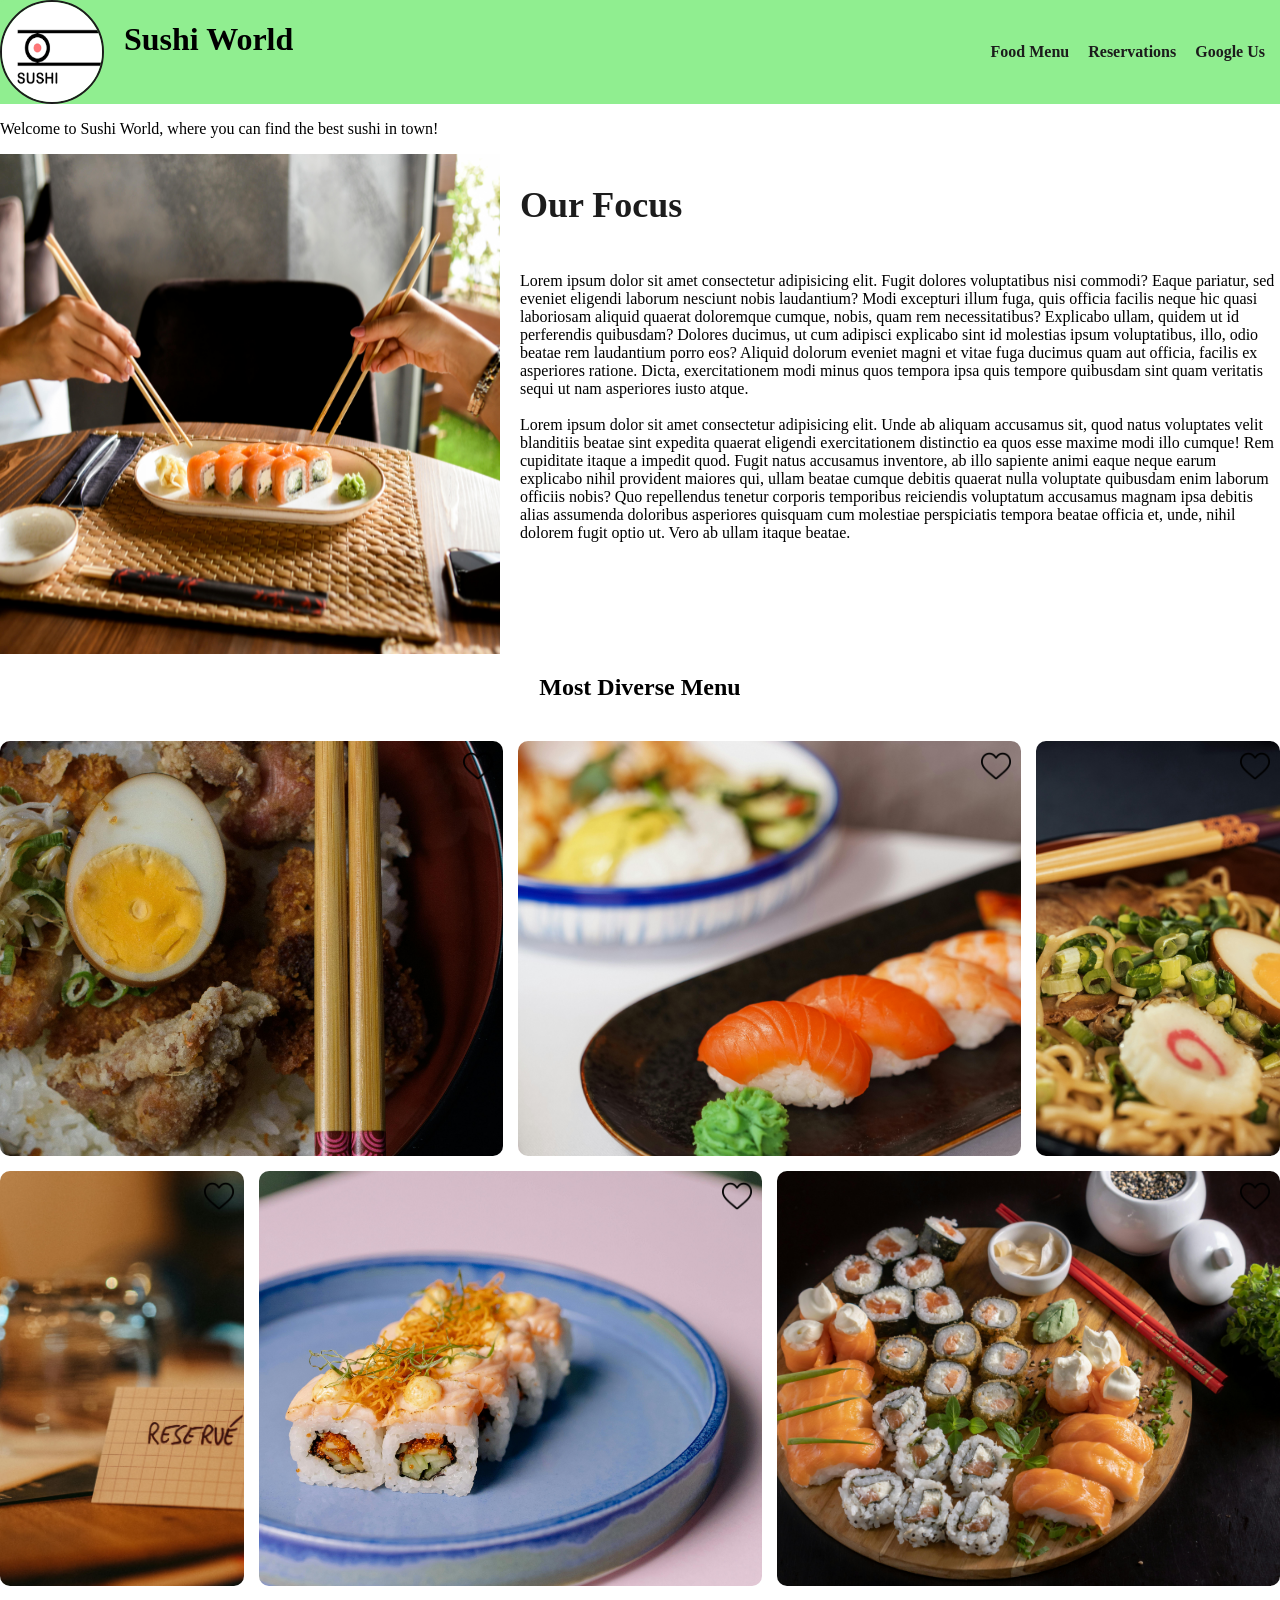
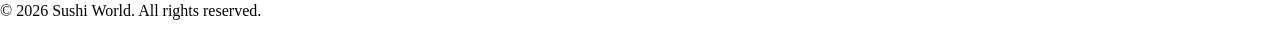
<file: index.html>
<!doctype html>
<html lang="en">
  <head>
    <meta charset="UTF-8" />
    <meta name="viewport" content="width=device-width, initial-scale=1.0" />
    <title>Sushi World</title>
    <link rel="stylesheet" href="styles.css" />
  </head>
  <body>
    <header class="page-header">
      <div class="new">
        <img src="images/logo.png" alt="logo" />
        <h1 class="title">Sushi World</h1>
      </div>
      <div class="links">
        <a href="food.html" class="food-link">Food Menu</a>
        <a href="reservations.html" class="reservation-link">Reservations</a>
        <a href="https://google.com" class="contact-link" target="_blank"
          >Google Us</a
        >
      </div>
    </header>
    <p>Welcome to Sushi World, where you can find the best sushi in town!</p>
    <section class="main">
      <img src="images/b.jpg" alt="Sushi Image" />
      <div class="text-content">
        <h2>Our Focus</h2>
        <p class="about_food">
          Lorem ipsum dolor sit amet consectetur adipisicing elit. Fugit dolores
          voluptatibus nisi commodi? Eaque pariatur, sed eveniet eligendi
          laborum nesciunt nobis laudantium? Modi excepturi illum fuga, quis
          officia facilis neque hic quasi laboriosam aliquid quaerat doloremque
          cumque, nobis, quam rem necessitatibus? Explicabo ullam, quidem ut id
          perferendis quibusdam? Dolores ducimus, ut cum adipisci explicabo sint
          id molestias ipsum voluptatibus, illo, odio beatae rem laudantium
          porro eos? Aliquid dolorum eveniet magni et vitae fuga ducimus quam
          aut officia, facilis ex asperiores ratione. Dicta, exercitationem modi
          minus quos tempora ipsa quis tempore quibusdam sint quam veritatis
          sequi ut nam asperiores iusto atque. <br /><br />Lorem ipsum dolor sit
          amet consectetur adipisicing elit. Unde ab aliquam accusamus sit, quod
          natus voluptates velit blanditiis beatae sint expedita quaerat
          eligendi exercitationem distinctio ea quos esse maxime modi illo
          cumque! Rem cupiditate itaque a impedit quod. Fugit natus accusamus
          inventore, ab illo sapiente animi eaque neque earum explicabo nihil
          provident maiores qui, ullam beatae cumque debitis quaerat nulla
          voluptate quibusdam enim laborum officiis nobis? Quo repellendus
          tenetur corporis temporibus reiciendis voluptatum accusamus magnam
          ipsa debitis alias assumenda doloribus asperiores quisquam cum
          molestiae perspiciatis tempora beatae officia et, unde, nihil dolorem
          fugit optio ut. Vero ab ullam itaque beatae.
        </p>
      </div>
    </section>
    <h2 class="gallery_title">Most Diverse Menu</h2>
    <section class="gallery">
      <div class="a">
        <img src="images/a.jpg" alt="Sushi Image" />
        <img
          class="heart-icon"
          src="images/heart.png"
          alt="Heart"
          onclick="toggleHeart(this)"
        />
      </div>
      <div class="c">
        <img src="images/c.jpg" alt="Sushi Image" />
        <img
          class="heart-icon"
          src="images/heart.png"
          alt="Heart"
          onclick="toggleHeart(this)"
        />
      </div>
      <div class="d">
        <img src="images/d.jpg" alt="Sushi Image" />
        <img
          class="heart-icon"
          src="images/heart.png"
          alt="Heart"
          onclick="toggleHeart(this)"
        />
      </div>
      <div class="e">
        <img src="images/e.jpg" alt="Sushi Image" />
        <img
          class="heart-icon"
          src="images/heart.png"
          alt="Heart"
          onclick="toggleHeart(this)"
        />
      </div>
      <div class="f">
        <img src="images/f.jpg" alt="Sushi Image" />
        <img
          class="heart-icon"
          src="images/heart.png"
          alt="Heart"
          onclick="toggleHeart(this)"
        />
      </div>
      <div class="g">
        <img src="images/g.jpg" alt="Sushi Image" />
        <img
          class="heart-icon"
          src="images/heart.png"
          alt="Heart"
          onclick="toggleHeart(this)"
        />
      </div>
    </section>
    <footer class="page-footer">
      <p>&copy; 2026 Sushi World. All rights reserved.</p>
    </footer>
    <script src="index.js"></script>
  </body>
</html>
</file>
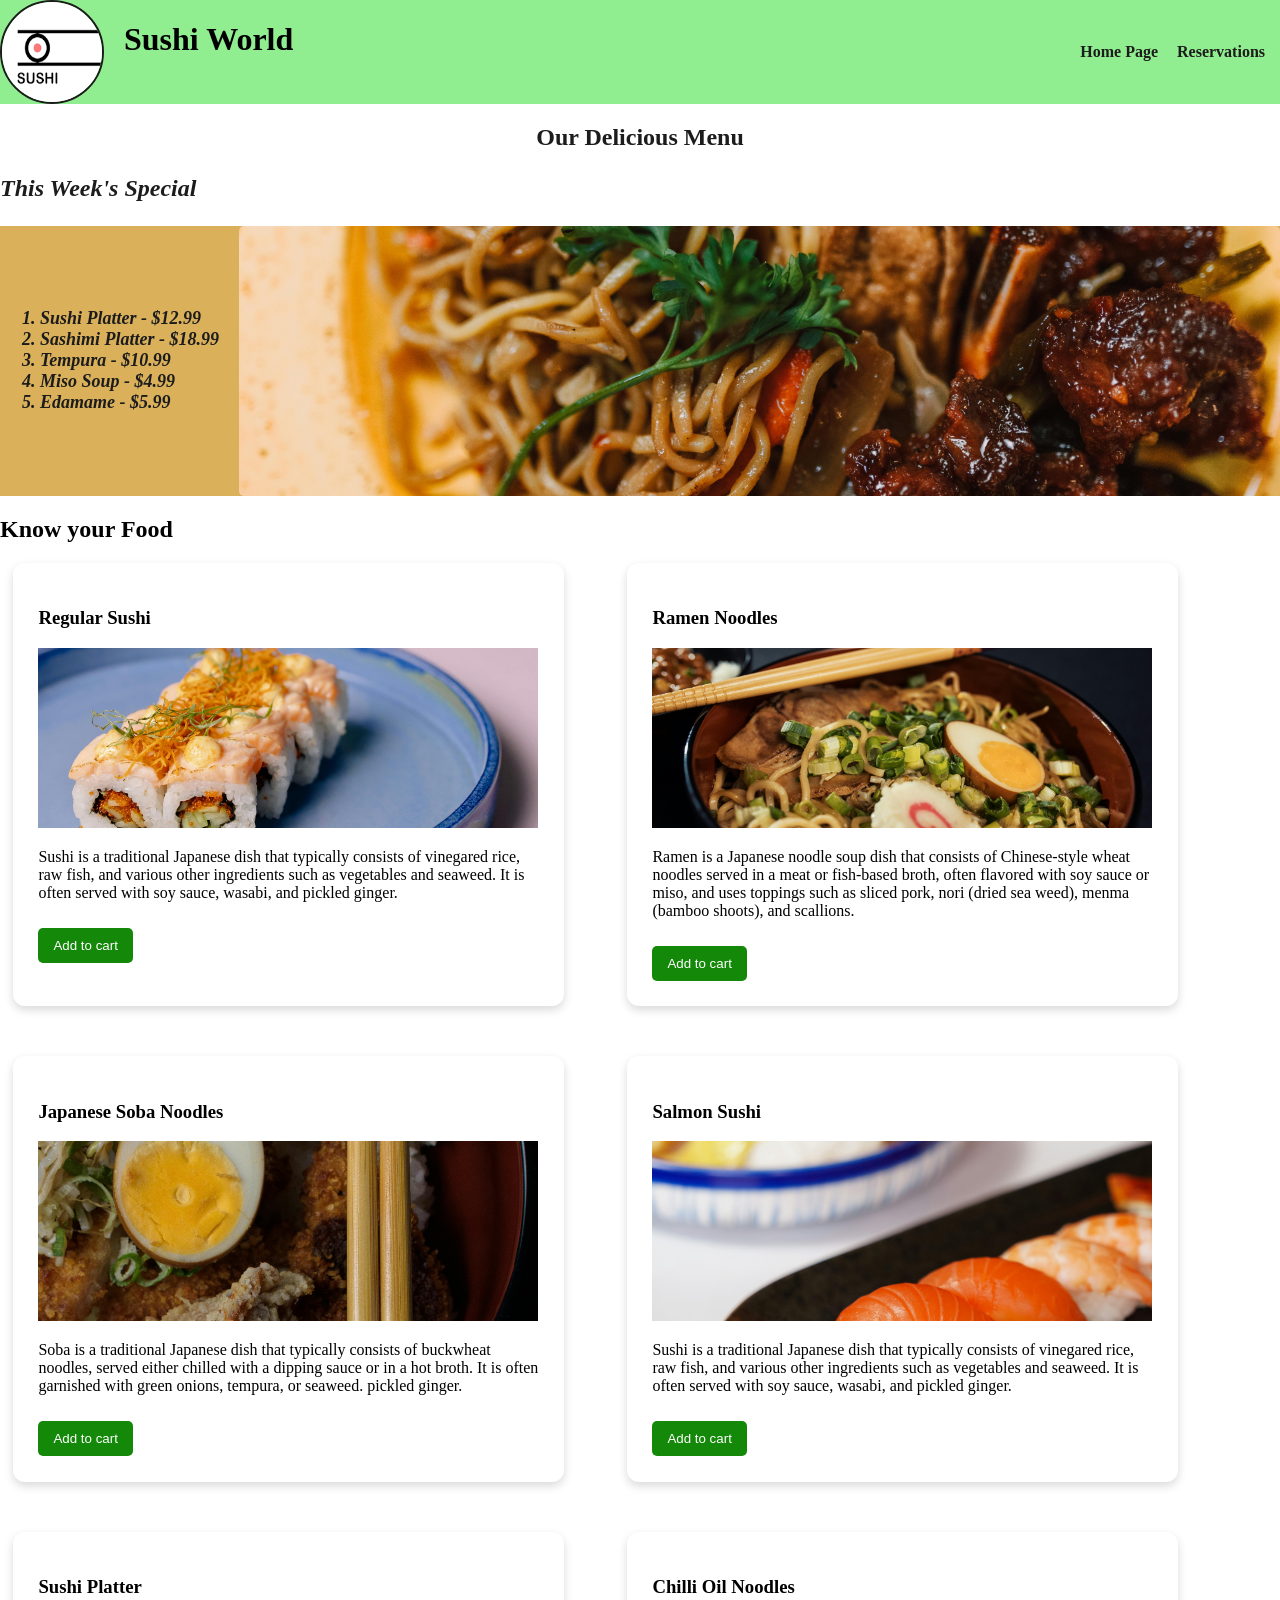
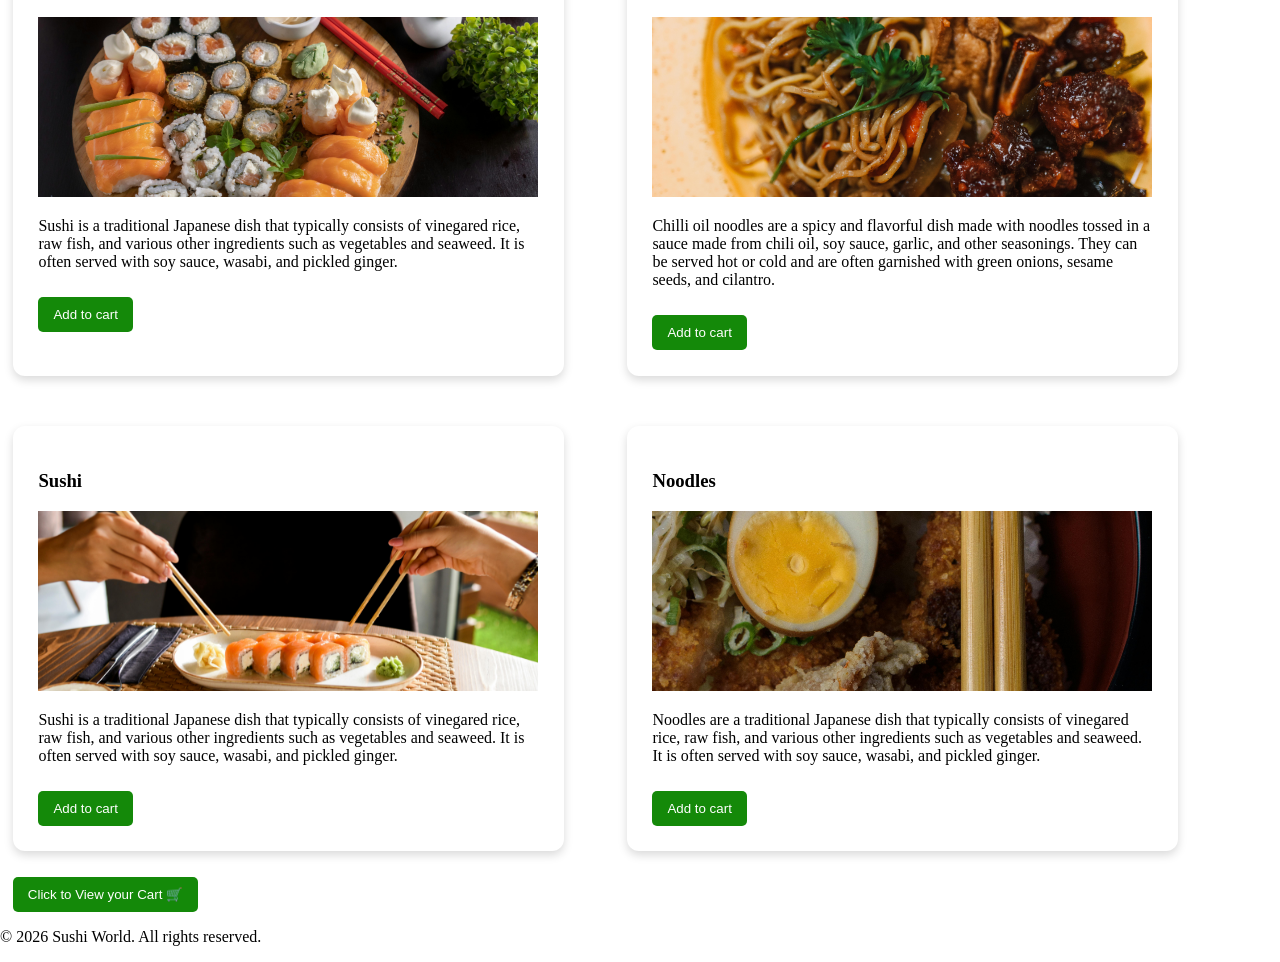
<file: food.html>
<!doctype html>
<html lang="en">
  <head>
    <meta charset="UTF-8" />
    <meta name="viewport" content="width=device-width, initial-scale=1.0" />
    <title>Food Menu</title>
  </head>
  <body>
    <link rel="stylesheet" href="styles.css" />
    <header class="page-header">
      <div class="new">
        <img src="images/logo.png" alt="logo" />
        <h1 class="title">Sushi World</h1>
      </div>
      <div class="links">
        <a href="index.html" class="home-link">Home Page</a>
        <a href="reservations.html" class="reservation-link">Reservations</a>
      </div>
    </header>
    <h2 class="food-title">Our Delicious Menu</h2>
    <h3 class="food-title-a">This Week's Special</h3>
    <section class="food-menu">
      <ul>
        <li>Sushi Platter - $12.99</li>
        <li>Sashimi Platter - $18.99</li>
        <li>Tempura - $10.99</li>
        <li>Miso Soup - $4.99</li>
        <li>Edamame - $5.99</li>
      </ul>
      <img src="images/h.jpg" alt="Delicious Sushi" />
    </section>
    <h2>Know your Food</h2>
    <section class="menu">
      <article class="card">
        <h3>Regular Sushi</h3>
        <img src="images/c.jpg" alt="Sushi Image" />
        <p>
          Sushi is a traditional Japanese dish that typically consists of
          vinegared rice, raw fish, and various other ingredients such as
          vegetables and seaweed. It is often served with soy sauce, wasabi, and
          pickled ginger.
        </p>
        <button class="cart-btn" onclick="add_to_cart(event)">
          Add to cart
        </button>
      </article>
      <article class="card">
        <h3>Ramen Noodles</h3>
        <img src="images/d.jpg" alt="Ramen Image" />
        <p>
          Ramen is a Japanese noodle soup dish that consists of Chinese-style
          wheat noodles served in a meat or fish-based broth, often flavored
          with soy sauce or miso, and uses toppings such as sliced pork, nori
          (dried sea weed), menma (bamboo shoots), and scallions.
        </p>
        <button class="cart-btn" onclick="add_to_cart(event)">
          Add to cart
        </button>
      </article>
      <article class="card">
        <h3>Japanese Soba Noodles</h3>
        <img src="images/f.jpg" alt="Soba Image" />
        <p>
          Soba is a traditional Japanese dish that typically consists of
          buckwheat noodles, served either chilled with a dipping sauce or in a
          hot broth. It is often garnished with green onions, tempura, or
          seaweed. pickled ginger.
        </p>
        <button class="cart-btn" onclick="add_to_cart(event)">
          Add to cart
        </button>
      </article>
      <article class="card">
        <h3>Salmon Sushi</h3>
        <img src="images/e.jpg" alt="Sushi Image" />
        <p>
          Sushi is a traditional Japanese dish that typically consists of
          vinegared rice, raw fish, and various other ingredients such as
          vegetables and seaweed. It is often served with soy sauce, wasabi, and
          pickled ginger.
        </p>
        <button class="cart-btn" onclick="add_to_cart(event)">
          Add to cart
        </button>
      </article>
      <article class="card">
        <h3>Sushi Platter</h3>
        <img src="images/g.jpg" alt="Sushi Image" />
        <p>
          Sushi is a traditional Japanese dish that typically consists of
          vinegared rice, raw fish, and various other ingredients such as
          vegetables and seaweed. It is often served with soy sauce, wasabi, and
          pickled ginger.
        </p>
        <button class="cart-btn" onclick="add_to_cart(event)">
          Add to cart
        </button>
      </article>
      <article class="card">
        <h3>Chilli Oil Noodles</h3>
        <img src="images/h.jpg" alt="Chilli Oil Noodles Image" />
        <p>
          Chilli oil noodles are a spicy and flavorful dish made with noodles
          tossed in a sauce made from chili oil, soy sauce, garlic, and other
          seasonings. They can be served hot or cold and are often garnished
          with green onions, sesame seeds, and cilantro.
        </p>
        <button class="cart-btn" onclick="add_to_cart(event)">
          Add to cart
        </button>
      </article>
      <article class="card">
        <h3>Sushi</h3>
        <img src="images/b.jpg" alt="Sushi Image" />
        <p>
          Sushi is a traditional Japanese dish that typically consists of
          vinegared rice, raw fish, and various other ingredients such as
          vegetables and seaweed. It is often served with soy sauce, wasabi, and
          pickled ginger.
        </p>
        <button class="cart-btn" onclick="add_to_cart(event)">
          Add to cart
        </button>
      </article>
      <article class="card">
        <h3>Noodles</h3>
        <img src="images/f.jpg" alt="Noodles Image" />
        <p>
          Noodles are a traditional Japanese dish that typically consists of
          vinegared rice, raw fish, and various other ingredients such as
          vegetables and seaweed. It is often served with soy sauce, wasabi, and
          pickled ginger.
        </p>
        <button class="cart-btn" onclick="add_to_cart(event)">
          Add to cart
        </button>
      </article>
    </section>
    <div>
      <button
        class="cart-btn-new"
        onclick="
          openCart();
          itemsInCart();
        "
      >
        Click to View your Cart 🛒
      </button>
    </div>
    <div class="overlay" id="cartOverlay">
      <div class="cart">
        <button class="close" onclick="closeCart()">×</button>
        <h2>Your Cart</h2>
        <ul id="cartItems"></ul>
        <p id="items">No items yet</p>
        <button class="clear-cart" onclick="clearCart()">Clear Cart</button>
      </div>
    </div>
    <footer class="page-footer">
      <p>&copy; 2026 Sushi World. All rights reserved.</p>
    </footer>
    <script src="index.js"></script>
  </body>
</html>
</file>
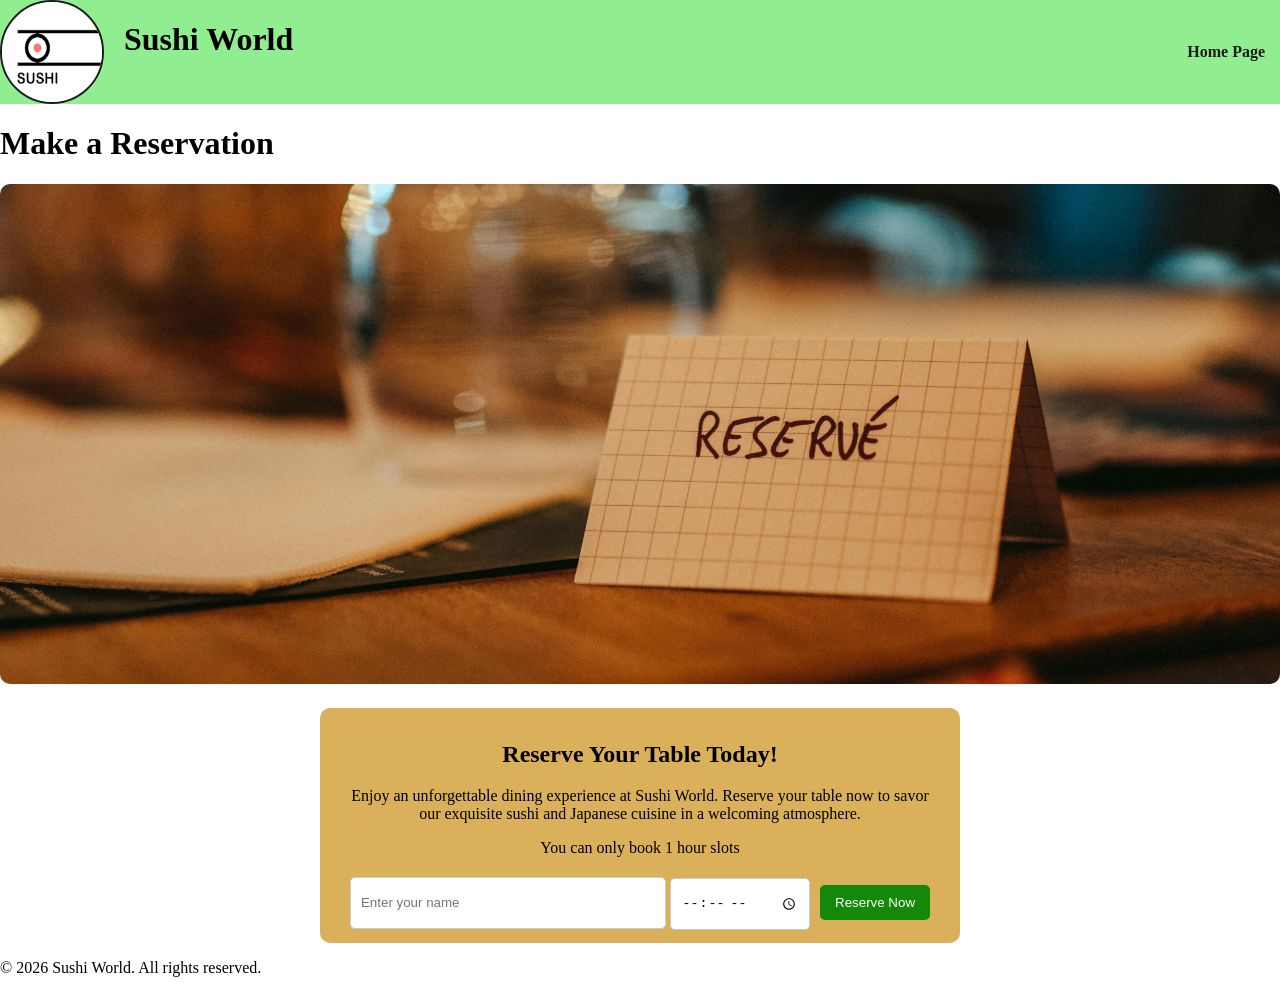
<file: reservations.html>
<!doctype html>
<html lang="en">
  <head>
    <meta charset="UTF-8" />
    <meta name="viewport" content="width=device-width, initial-scale=1.0" />
    <title>Reservations</title>
  </head>
  <body>
    <link rel="stylesheet" href="styles.css" />
    <header class="page-header">
      <div class="new">
        <img src="images/logo.png" alt="logo" />
        <h1 class="title">Sushi World</h1>
      </div>
      <div class="links">
        <a href="index.html" class="home-link">Home Page</a>
      </div>
    </header>
    <h1>Make a Reservation</h1>
    <img class="reserv-img" src="images/a.jpg" alt="Reservations Image" />
    <section class="resv-info">
      <h2>Reserve Your Table Today!</h2>
      <p>
        Enjoy an unforgettable dining experience at Sushi World. Reserve your
        table now to savor our exquisite sushi and Japanese cuisine in a
        welcoming atmosphere.
      </p>
      <p>You can only book 1 hour slots</p>
      <input type="text" id="name" placeholder="Enter your name" />
      <input type="time" id="time" />
      <button class="cart-btn-new" onclick="slot()">Reserve Now</button>
    </section>
    <footer class="page-footer">
      <p>&copy; 2026 Sushi World. All rights reserved.</p>
    </footer>
    <script src="index.js"></script>
  </body>
</html>
</file>
<file: styles.css>
body {
    margin: 0;
    padding: 0;
}

.main{
    display: flex;
    gap: 20px;
}

.text-content {
    display: flex;
    flex-direction: column;
}

.main img{
    width: 500px;
    height: 500px;
}

.main about_food{
    font-size: 18px;
    color: #1C1C1C;
    line-height: 1.6;
    margin-left: 70px;
}

.main h2{
    font-size: 36px;
    color: #1C1C1C;
    text-align: left;
}

.page-header {
    background-color:lightgreen;
    display: flex;
    justify-content: space-between;
    align-items: center;
}

.page-header img{
    width: 100px;
    height: 100px;
    margin-right: 20px;
    border-radius: 100px;
    border: 2px solid #1C1C1C;
    
}
.new {
    background-color:lightgreen;
    display: flex;
    border-radius: 5px;
}

.title{
    margin-right: 20px;
}

.links a{
    margin-right: 15px;
    text-decoration: none;
    color: #1C1C1C;
    font-weight: bold;
}

.gallery {
    margin-top: 40px;
    display: grid;
    grid-template-columns: repeat(5, 1fr);
    grid-template-rows: repeat(4, 200px);
    grid-template-areas:
      "f f e e d"
      "f f e e d"
      "a c c g g"
      "a c c g g";
    gap: 15px;
    justify-items: center;
}

.gallery img:not(.heart-icon) {
    width: 100%;
    height: 100%;
    object-fit: cover;
    border-radius: 10px;
}

.gallery > div {
    position: relative;
    width: 100%;
    height: 100%;
}

.heart-icon {
    position: absolute;
    top: 10px;
    right: 10px;
    width: 30px;
    height: 30px;
    cursor: pointer;
    z-index: 10;
    background-color: white (0,0,0,0.5);
}

.a { grid-area: a; }
.c { grid-area: c; }   
.d { grid-area: d; }
.e { grid-area: e; }
.f { grid-area: f; }
.g { grid-area: g; }

.gallery_title {
    text-align: center;
    font-size: 24px;
    margin-bottom: 20px;
}

.food-menu {
    display: flex;
    align-items: center;
    gap: 20px;
    background-color:rgb(218, 177, 90);
}

.food-menu li {
    list-style: none;
    font-size: 18px;
    color: #1C1C1C;
    font-style: italic;
    flex: 1;
    font-weight: bold;
    list-style: decimal;
}

.food-menu img {
    flex: 1;
    height: 30vh;
    border-radius: 5px;
    object-fit: cover;
}

.food-title{
    font-size: 24px;
    color: #1C1C1C;
    text-align: center;
}

.food-title-a{
    font-size: 24px;
    color: #1C1C1C;
    text-align: left;
    font-style: italic;
}

.card {
  width: 500px;
  border-radius: 12px;
  overflow: hidden;
  background: white;
  box-shadow: 0 4px 10px rgba(0,0,0,0.15);
  margin-left:1%;
  padding: 2%;
}

.card img {
  width: 100%;
  height: 180px;
  object-fit: cover;
}

.menu{
    display: flex;
    gap: 50px;
    flex-wrap: wrap;
}

.cart-btn{
    margin-top: 2%;
    background-color: #148909;
    color: white;
    border: none;
    padding: 10px 15px;
    border-radius: 5px;
    cursor: pointer;
}


.cart-btn-new{
    margin-top: 2%;
    margin-left: 1%;
    background-color: #148909;
    color: white;
    border: none;
    padding: 10px 15px;
    border-radius: 5px;
    cursor: pointer;
}

.overlay{
    display: none;
    position: fixed;
    top: 0;
    left: 0;
    width: 100%;
    height: 100%;
    background: rgba(0, 0, 0, 0.5);
    z-index: 1000;
}

.overlay.active {
  display: flex;
  justify-content: center;
  align-items: center;
}

.cart {
  background: white;
  padding: 30px;
  border-radius: 10px;
  min-width: 400px;
  max-width: 600px;
  max-height: 80vh;
  overflow-y: auto;
  box-shadow: 0 4px 20px rgba(0, 0, 0, 0.3);
  position: relative;
}

.cart h2 {
  margin-top: 0;
  color: #333;
}

.clear-cart{
    margin-top: 1%;
    background-color: #148909;
    color: white;
    border: none;
    padding: 10px 15px;
    border-radius: 5px;
    cursor: pointer;
}

.cart .close {
  position: absolute;
  top: 10px;
  right: 15px;
  background: none;
  border: none;
  font-size: 30px;
  cursor: pointer;
  color: #666;
}

.cart .close:hover {
  color: #000;
}

.reserv-img{
    width: 100%;
    height: 500px;
    object-fit: cover;
    border-radius: 10px;
    margin-bottom: 20px;
    object-position: center 80%;
}

.resv-info{
    margin-left: 25%;
    background-color: rgb(218, 177, 90);
    margin-right: 25%;
    text-align: center;
    padding-left: 2%;
    padding-right: 2%;
    padding-top: 1%;
    padding-bottom: 1%;
    border-radius: 10px;
}

#name{
    width: 50%;
    height: 30px;
    border-radius: 5px;
    border: 1px solid #ccc;
    padding: 10px;
}

#time{
    width: 20%;
    height: 30px;
    border-radius: 5px;
    border: 1px solid #ccc;
    padding: 10px;
}
</file>
